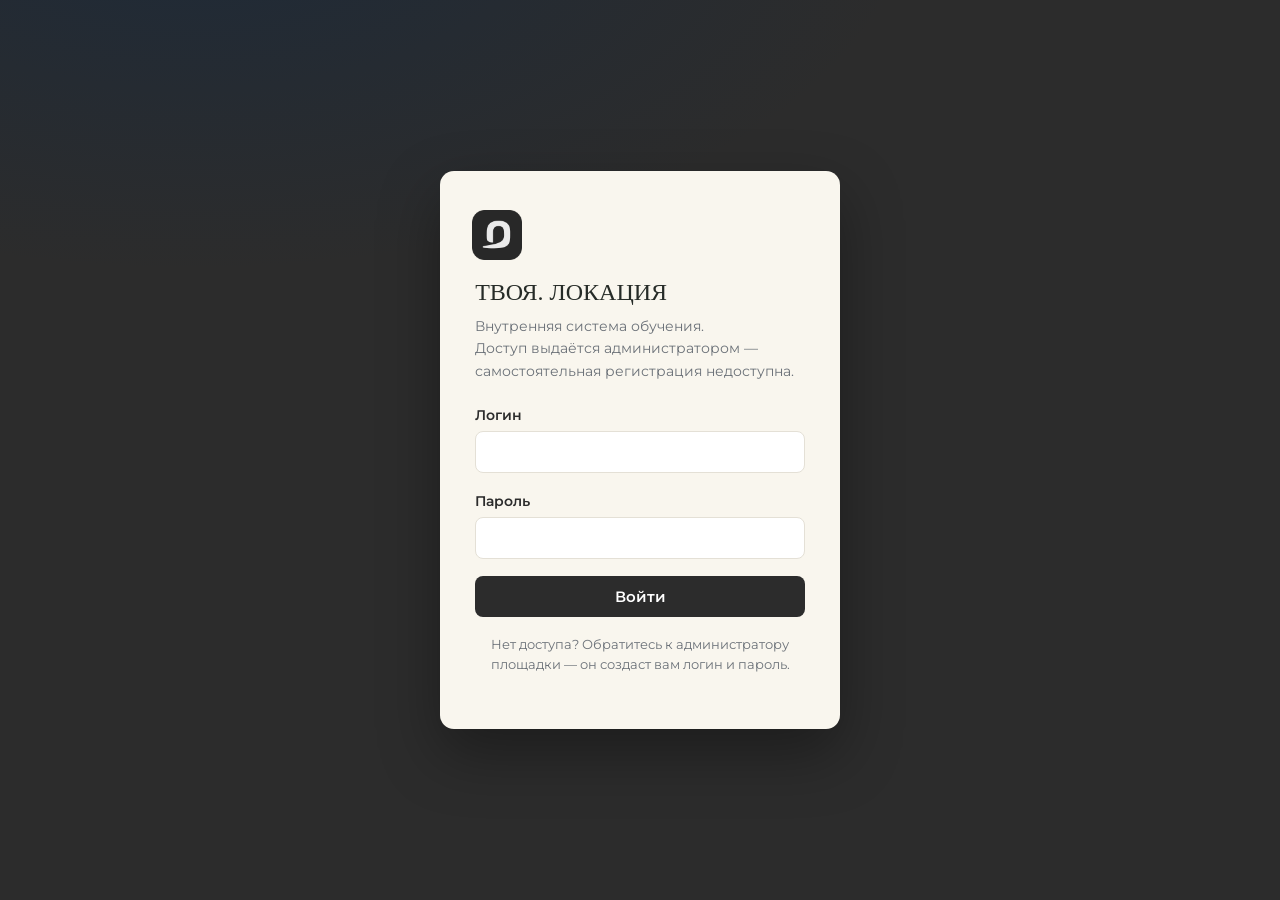
<file: index.html>
<!DOCTYPE html>
<html lang="ru">
<head>
<meta charset="UTF-8">
<meta name="viewport" content="width=device-width, initial-scale=1.0">
<title>Вход — ТВОЯ.ЛОКАЦИЯ</title>
<link rel="stylesheet" href="css/style.css">
</head>
<body>

<div class="login-wrap">
  <div class="login-card">
  <div class="login-mark">
    <img src="pics/logo.png" alt="Логотип">
</div>

<h1>ТВОЯ.
  ЛОКАЦИЯ</h1>

<p class="login-sub">
    Внутренняя система обучения.<br>
    Доступ выдаётся администратором — самостоятельная регистрация недоступна.
</p>

    <div class="error-msg" id="errorMsg"></div>

    <form id="loginForm">
      <div class="field">
        <label for="email">Логин</label>
        <input type="text" id="email" required autocomplete="username">
      </div>
      <div class="field">
        <label for="password">Пароль</label>
        <input type="password" id="password" required autocomplete="current-password">
      </div>
      <button class="btn btn-primary" type="submit" id="submitBtn" style="width:100%">Войти</button>
    </form>

    <p class="hint-msg">Нет доступа? 
      Обратитесь к администратору площадки — он создаст вам логин и пароль.</p>
  </div>
</div>

<script type="module">
  import { supabase, toLoginEmail } from "./js/auth.js";

  const form = document.getElementById("loginForm");
  const errorMsg = document.getElementById("errorMsg");
  const submitBtn = document.getElementById("submitBtn");

  // Если уже вошли — сразу перекидываем в кабинет
  supabase.auth.getSession().then(({ data: { session } }) => {
    if (session) window.location.href = "dashboard.html";
  });

  form.addEventListener("submit", async (e) => {
    e.preventDefault();
    errorMsg.classList.remove("show");
    submitBtn.disabled = true;
    submitBtn.textContent = "Входим…";

    const email = toLoginEmail(document.getElementById("email").value);
    const password = document.getElementById("password").value;

    const { data, error } = await supabase.auth.signInWithPassword({ email, password });

    if (error) {
      errorMsg.textContent = "Неверный email или пароль.";
      errorMsg.classList.add("show");
      submitBtn.disabled = false;
      submitBtn.textContent = "Войти";
      return;
    }

    const { data: profile } = await supabase
      .from("profiles")
      .select("role")
      .eq("id", data.user.id)
      .single();

    window.location.href = profile?.role === "admin" ? "admin.html" : "dashboard.html";
  });
</script>
</body>
</html>
</file>
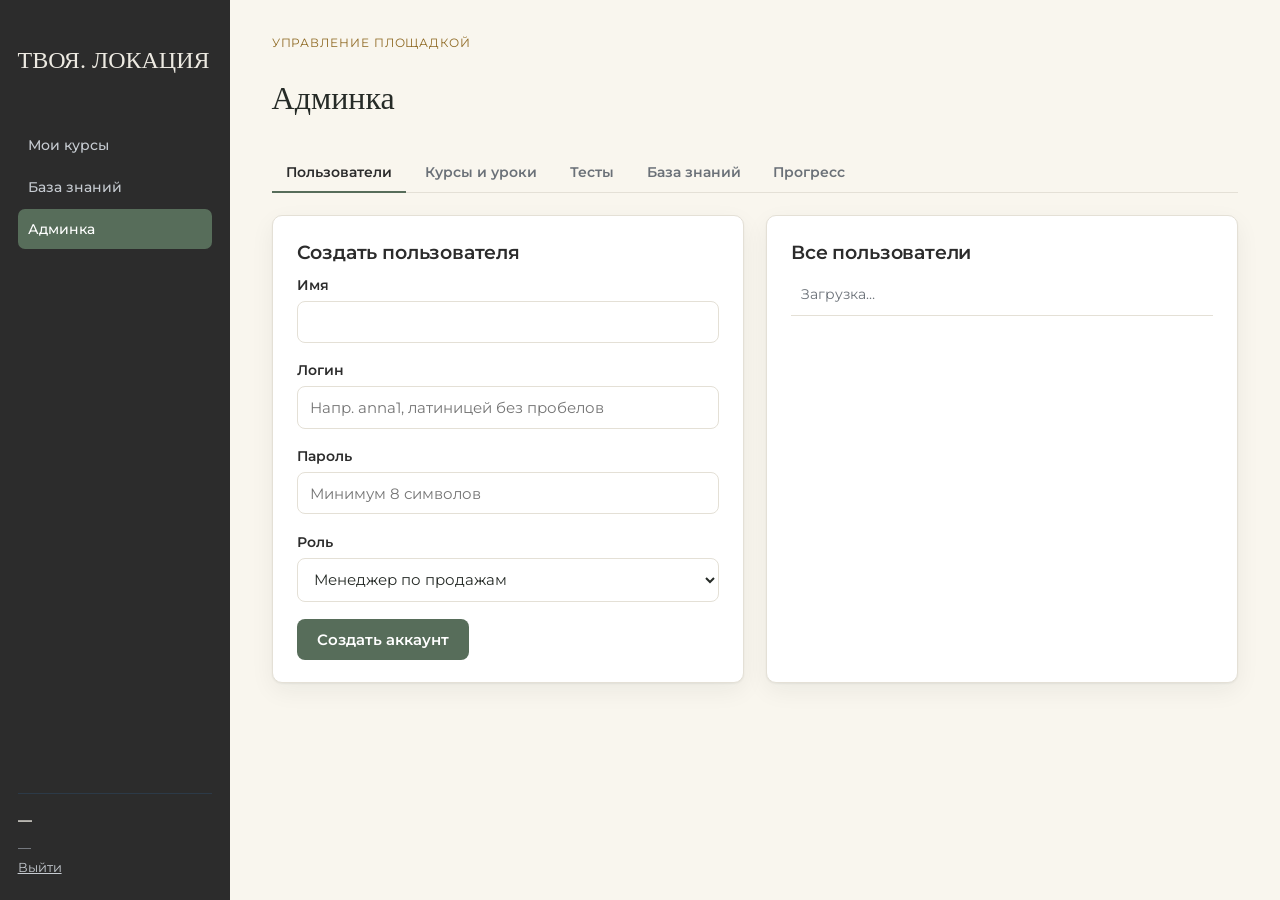
<file: admin.html>
<!DOCTYPE html>
<html lang="ru">
<head>
<meta charset="UTF-8">
<meta name="viewport" content="width=device-width, initial-scale=1.0">
<title>Админка — ТВОЯ.ЛОКАЦИЯ</title>
<link rel="stylesheet" href="css/style.css">
</head>
<body>

<div class="app">
  <aside class="sidebar">
    <h1>ТВОЯ.
      ЛОКАЦИЯ</h1>
    <nav>
      <a href="dashboard.html">Мои курсы</a>
      <a href="knowledge-base.html">База знаний</a>
      <a href="admin.html" class="active" data-admin-link>Админка</a>
    </nav>
    <div class="sidebar-user">
      <b data-user-name>—</b>
      <span data-user-role>—</span><br>
      <a href="#" data-logout style="color:#C6CBD1">Выйти</a>
    </div>
  </aside>

  <main class="main" style="max-width:1100px">
    <div class="page-head">
      <div class="eyebrow">Управление площадкой</div>
      <h1>Админка</h1>
    </div>

    <div class="tabs">
      <button class="tab-btn active" data-tab="users">Пользователи</button>
      <button class="tab-btn" data-tab="courses">Курсы и уроки</button>
      <button class="tab-btn" data-tab="tests">Тесты</button>
      <button class="tab-btn" data-tab="kb">База знаний</button>
      <button class="tab-btn" data-tab="progress">Прогресс</button>
    </div>

    <!-- ПОЛЬЗОВАТЕЛИ -->
    <section class="tab-panel active" id="tab-users">
      <div class="two-col">
        <div class="card">
          <h3>Создать пользователя</h3>
          <form id="createUserForm">
            <div class="field"><label>Имя</label><input type="text" id="nu_name" required></div>
            <div class="field"><label>Логин</label><input type="text" id="nu_email" required placeholder="Напр. anna1, латиницей без пробелов"></div>
            <div class="field"><label>Пароль</label><input type="text" id="nu_password" required minlength="8" placeholder="Минимум 8 символов"></div>
            <div class="field">
              <label>Роль</label>
              <select id="nu_role">
                <option value="manager">Менеджер по продажам</option>
                <option value="admin">Администратор</option>
              </select>
            </div>
            <button class="btn btn-brass" type="submit" id="createUserBtn">Создать аккаунт</button>
          </form>
        </div>
        <div class="card">
          <h3>Все пользователи</h3>
          <table class="table" id="usersTable"><tbody><tr><td class="muted">Загрузка…</td></tr></tbody></table>
        </div>
      </div>
    </section>

    <!-- КУРСЫ И УРОКИ -->
    <section class="tab-panel" id="tab-courses">
      <div class="card" style="margin-bottom:1.4rem">
        <h3>Новый курс</h3>
        <form id="createCourseForm" class="two-col" style="align-items:end">
          <div class="field"><label>Название курса</label><input type="text" id="c_title" required></div>
          <div class="field"><label>Описание</label><input type="text" id="c_desc"></div>
          <button class="btn btn-brass" type="submit" style="grid-column:1/-1;justify-self:start">Добавить курс</button>
        </form>
      </div>
      <div id="coursesAdminList"></div>
    </section>

    <!-- ТЕСТЫ -->
    <section class="tab-panel" id="tab-tests">
      <div class="card" style="margin-bottom:1.4rem">
        <h3>Новый тест</h3>
        <form id="createTestForm" class="two-col" style="align-items:end">
          <div class="field">
            <label>Курс</label>
            <select id="t_course" required></select>
          </div>
          <div class="field"><label>Название теста</label><input type="text" id="t_title" required></div>
          <div class="field"><label>Проходной балл, %</label><input type="number" id="t_pass" value="70" min="1" max="100"></div>
          <button class="btn btn-brass" type="submit" style="grid-column:1/-1;justify-self:start">Создать тест</button>
        </form>
      </div>
      <div id="testsAdminList"></div>
    </section>

    <!-- БАЗА ЗНАНИЙ -->
    <section class="tab-panel" id="tab-kb">
      <div class="card" style="margin-bottom:1.4rem">
        <h3>Новая статья</h3>
        <form id="createKbForm">
          <div class="two-col">
            <div class="field"><label>Категория</label><input type="text" id="kb_category" placeholder="Напр. Холодные звонки" required></div>
            <div class="field"><label>Заголовок</label><input type="text" id="kb_title" required></div>
          </div>
          <div class="field"><label>Текст</label><textarea id="kb_content" rows="5" required></textarea></div>
          <button class="btn btn-brass" type="submit">Опубликовать</button>
        </form>
      </div>
      <div id="kbAdminList"></div>
    </section>

    <!-- ПРОГРЕСС -->
    <section class="tab-panel" id="tab-progress">
      <div class="card">
        <h3>Результаты тестов по менеджерам</h3>
        <table class="table" id="progressTable"><tbody><tr><td class="muted">Загрузка…</td></tr></tbody></table>
      </div>
    </section>

  </main>
</div>

<script type="module" src="js/admin.js"></script>
</body>
</html>
</file>
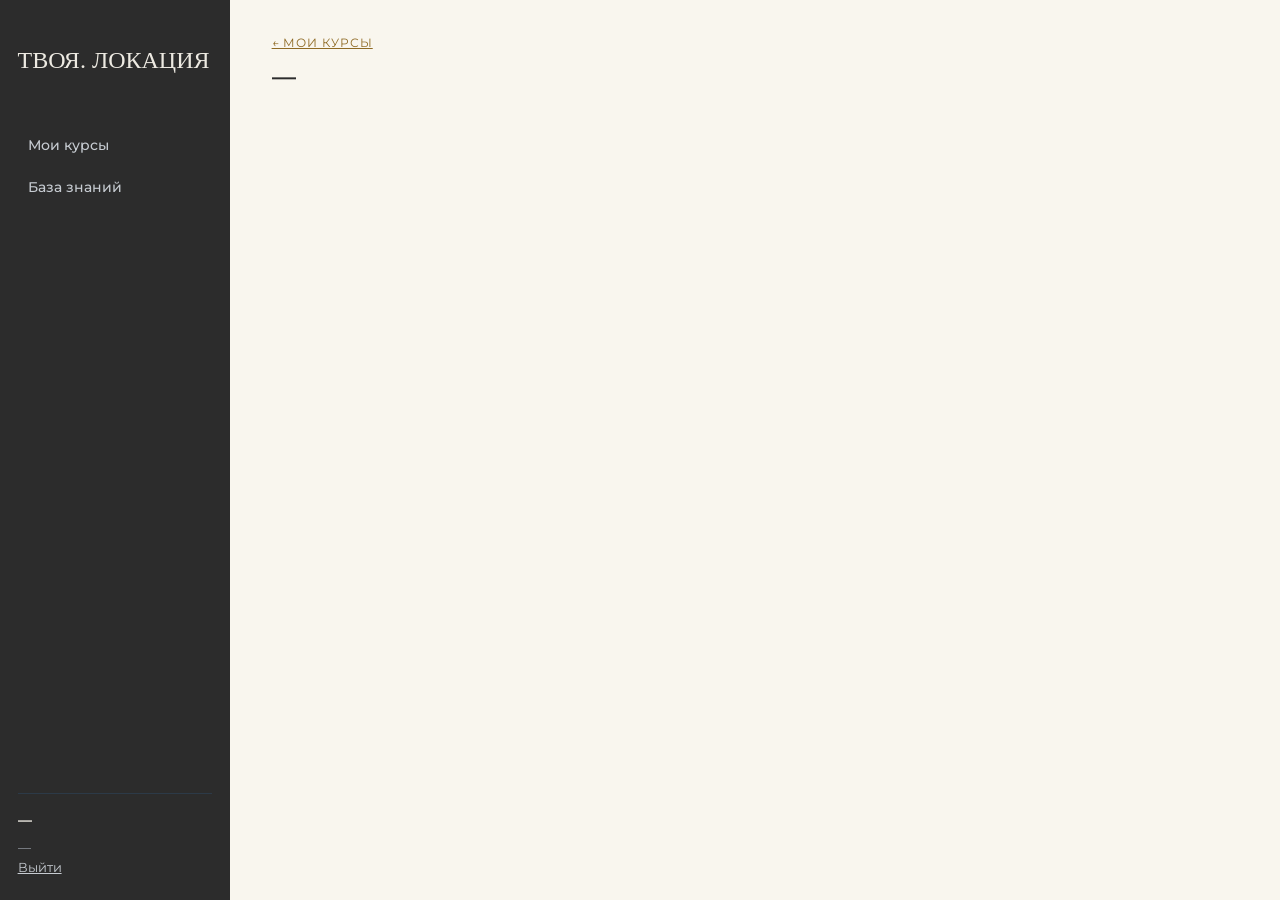
<file: course.html>
<!DOCTYPE html>
<html lang="ru">
<head>
<meta charset="UTF-8">
<meta name="viewport" content="width=device-width, initial-scale=1.0">
<title>Курс — ТВОЯ.ЛОКАЦИЯ</title>
<link rel="stylesheet" href="css/style.css">
</head>
<body>

<div class="app">
  <aside class="sidebar">
    <h1>ТВОЯ.
      ЛОКАЦИЯ</h1>
    <nav>
      <a href="dashboard.html">Мои курсы</a>
      <a href="knowledge-base.html">База знаний</a>
      <a href="admin.html" data-admin-link style="display:none">Админка</a>
    </nav>
    <div class="sidebar-user">
      <b data-user-name>—</b>
      <span data-user-role>—</span><br>
      <a href="#" data-logout style="color:#C6CBD1">Выйти</a>
    </div>
  </aside>

  <main class="main">
    <div class="page-head">
      <div class="eyebrow"><a href="dashboard.html" style="color:inherit">← Мои курсы</a></div>
      <h2 id="courseTitle">—</h2>
      <p class="muted" id="courseDesc"></p>
    </div>

    <div class="listing-grid" id="lessonList"></div>

    <div id="testBlock" style="margin-top:1.6rem"></div>
  </main>
</div>

<script type="module" src="js/course.js"></script>
</body>
</html>
</file>
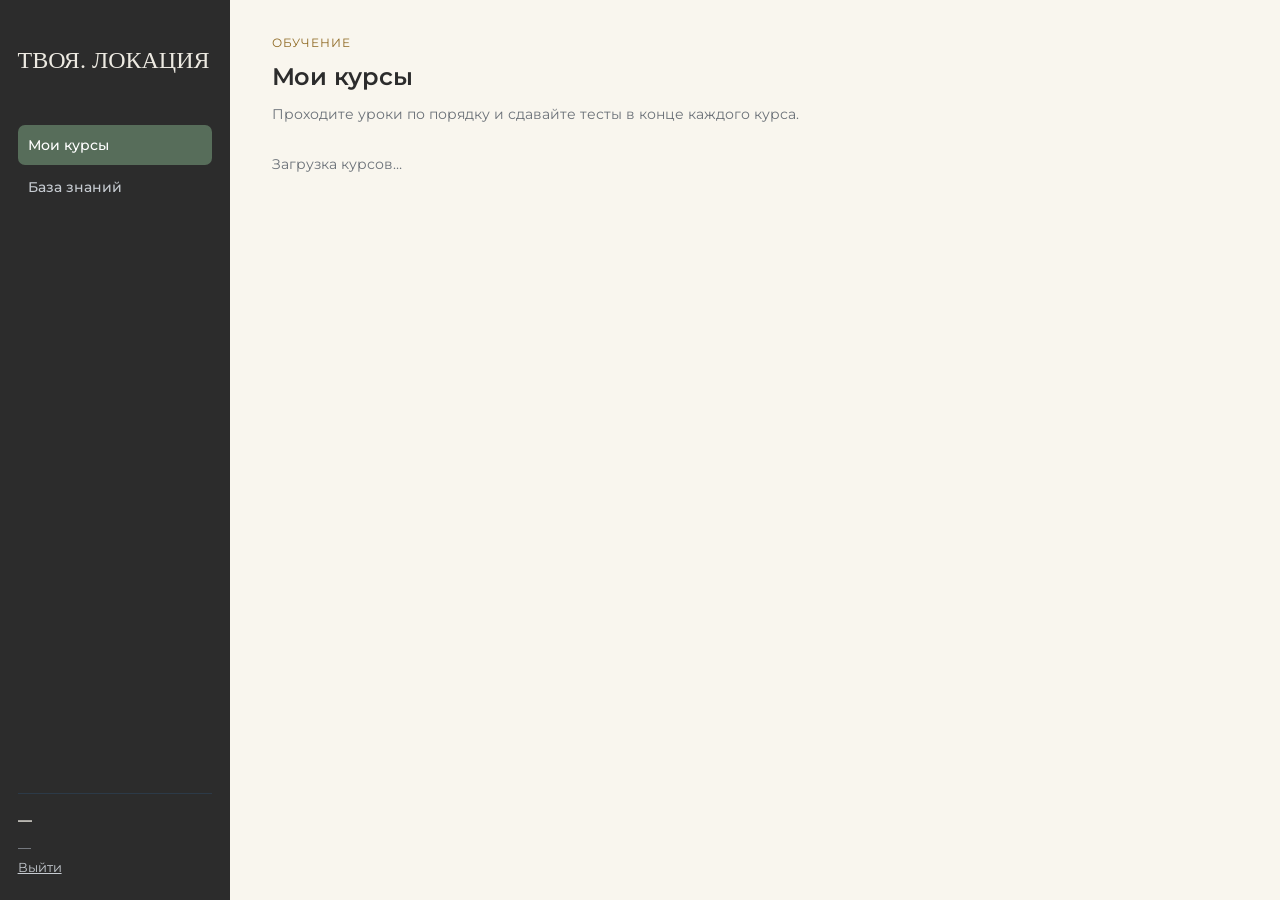
<file: dashboard.html>
<!DOCTYPE html>
<html lang="ru">
<head>
<meta charset="UTF-8">
<meta name="viewport" content="width=device-width, initial-scale=1.0">
<title>Мои курсы — ТВОЯ.ЛОКАЦИЯ</title>
<link rel="stylesheet" href="css/style.css">
</head>
<body>

<div class="app">
  <aside class="sidebar">
    <h1>ТВОЯ.
      ЛОКАЦИЯ</h1>
    <nav>
      <a href="dashboard.html" class="active">Мои курсы</a>
      <a href="knowledge-base.html">База знаний</a>
      <a href="admin.html" data-admin-link style="display:none">Админка</a>
    </nav>
    <div class="sidebar-user">
      <b data-user-name>—</b>
      <span data-user-role>—</span><br>
      <a href="#" data-logout style="color:#C6CBD1">Выйти</a>
    </div>
  </aside>

  <main class="main">
    <div class="page-head">
      <div class="eyebrow">Обучение</div>
      <h2>Мои курсы</h2>
      <p class="muted">Проходите уроки по порядку и сдавайте тесты в конце каждого курса.</p>
    </div>

    <div class="listing-grid" id="courseList">
      <p class="muted">Загрузка курсов…</p>
    </div>
  </main>
</div>

<script type="module" src="js/dashboard.js"></script>
</body>
</html>
</file>
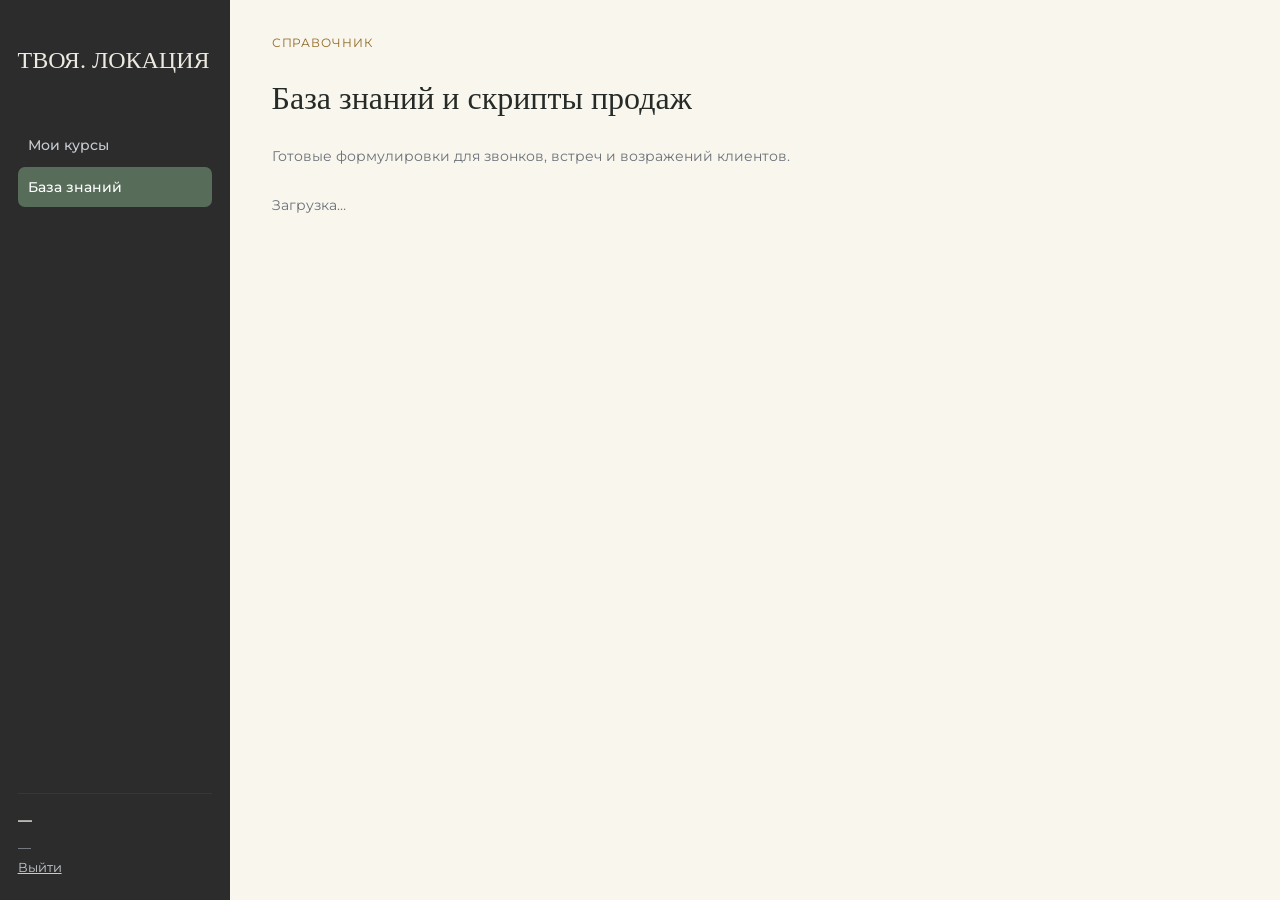
<file: knowledge-base.html>
<!DOCTYPE html>
<html lang="ru">
<head>
<meta charset="UTF-8">
<meta name="viewport" content="width=device-width, initial-scale=1.0">
<title>База знаний — ТВОЯ.ЛОКАЦИЯ</title>
<link rel="stylesheet" href="css/style.css">
</head>
<body>

<div class="app">
  <aside class="sidebar">
    <h1>ТВОЯ.
      ЛОКАЦИЯ</h1>
    <nav>
      <a href="dashboard.html">Мои курсы</a>
      <a href="knowledge-base.html" class="active">База знаний</a>
      <a href="admin.html" data-admin-link style="display:none">Админка</a>
    </nav>
    <div class="sidebar-user">
      <b data-user-name>—</b>
      <span data-user-role>—</span><br>
      <a href="#" data-logout style="color:#C6CBD1">Выйти</a>
    </div>
  </aside>

  <main class="main">
    <div class="page-head">
      <div class="eyebrow">Справочник</div>
      <h1>База знаний и скрипты продаж</h1>
      <p class="muted">Готовые формулировки для звонков, встреч и возражений клиентов.</p>
    </div>

    <div id="kbList"><p class="muted">Загрузка…</p></div>
  </main>
</div>

<script type="module" src="js/knowledge-base.js"></script>
</body>
</html>
</file>
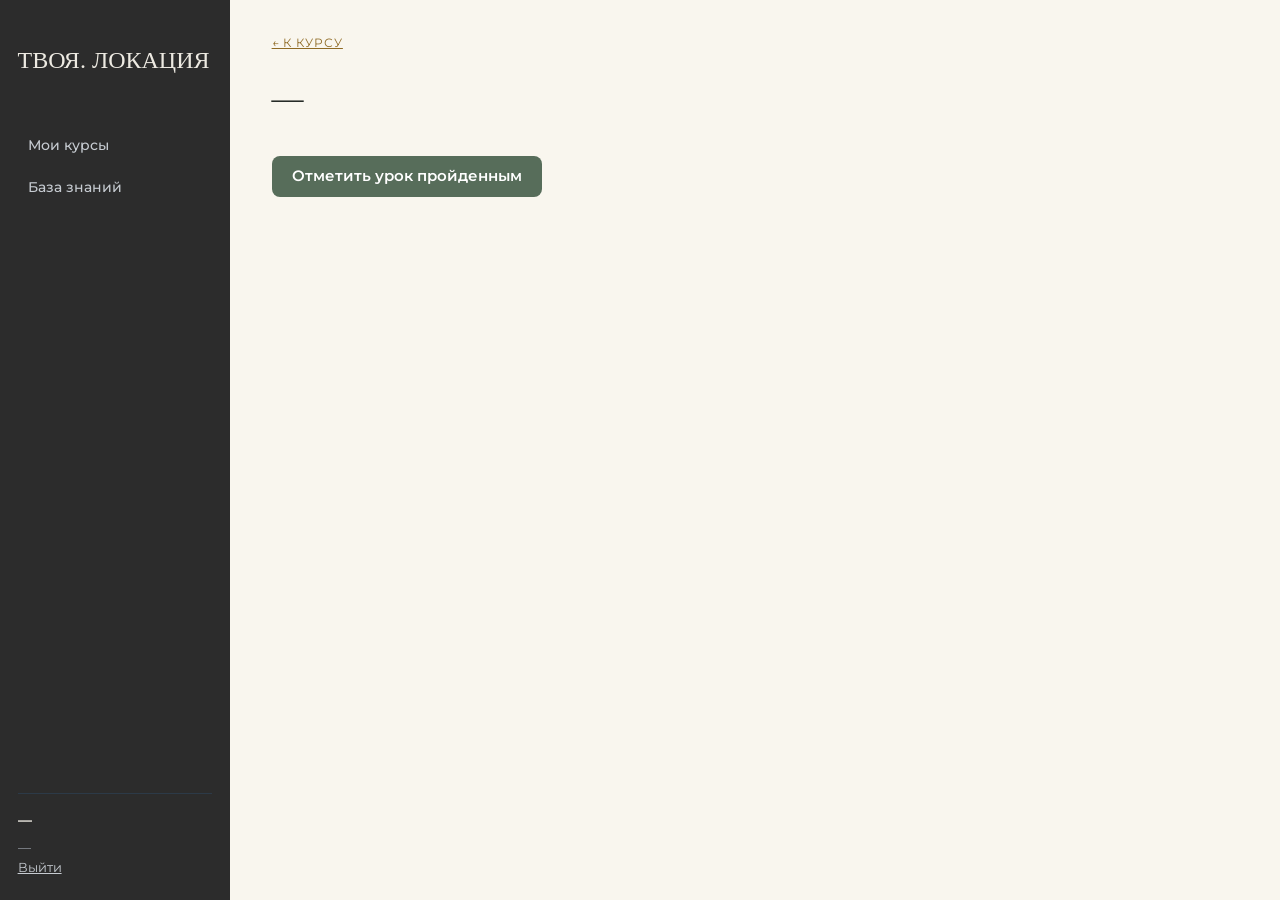
<file: lesson.html>
<!DOCTYPE html>
<html lang="ru">
<head>
<meta charset="UTF-8">
<meta name="viewport" content="width=device-width, initial-scale=1.0">
<title>Урок — ТВОЯ.ЛОКАЦИЯ</title>
<link rel="stylesheet" href="css/style.css">
</head>
<body>

<div class="app">
  <aside class="sidebar">
    <h1>ТВОЯ.
      ЛОКАЦИЯ</h1>
    <nav>
      <a href="dashboard.html">Мои курсы</a>
      <a href="knowledge-base.html">База знаний</a>
      <a href="admin.html" data-admin-link style="display:none">Админка</a>
    </nav>
    <div class="sidebar-user">
      <b data-user-name>—</b>
      <span data-user-role>—</span><br>
      <a href="#" data-logout style="color:#C6CBD1">Выйти</a>
    </div>
  </aside>

  <main class="main">
    <div class="page-head">
      <div class="eyebrow" id="backLink"><a href="dashboard.html" style="color:inherit">← К курсу</a></div>
      <h1 id="lessonTitle">—</h1>
    </div>

    <div id="videoWrap"></div>
    <div class="lesson-content" id="lessonContent"></div>

    <div style="margin-top:2rem">
      <button class="btn btn-brass" id="completeBtn">Отметить урок пройденным</button>
    </div>
  </main>
</div>

<script type="module" src="js/lesson.js"></script>
</body>
</html>
</file>
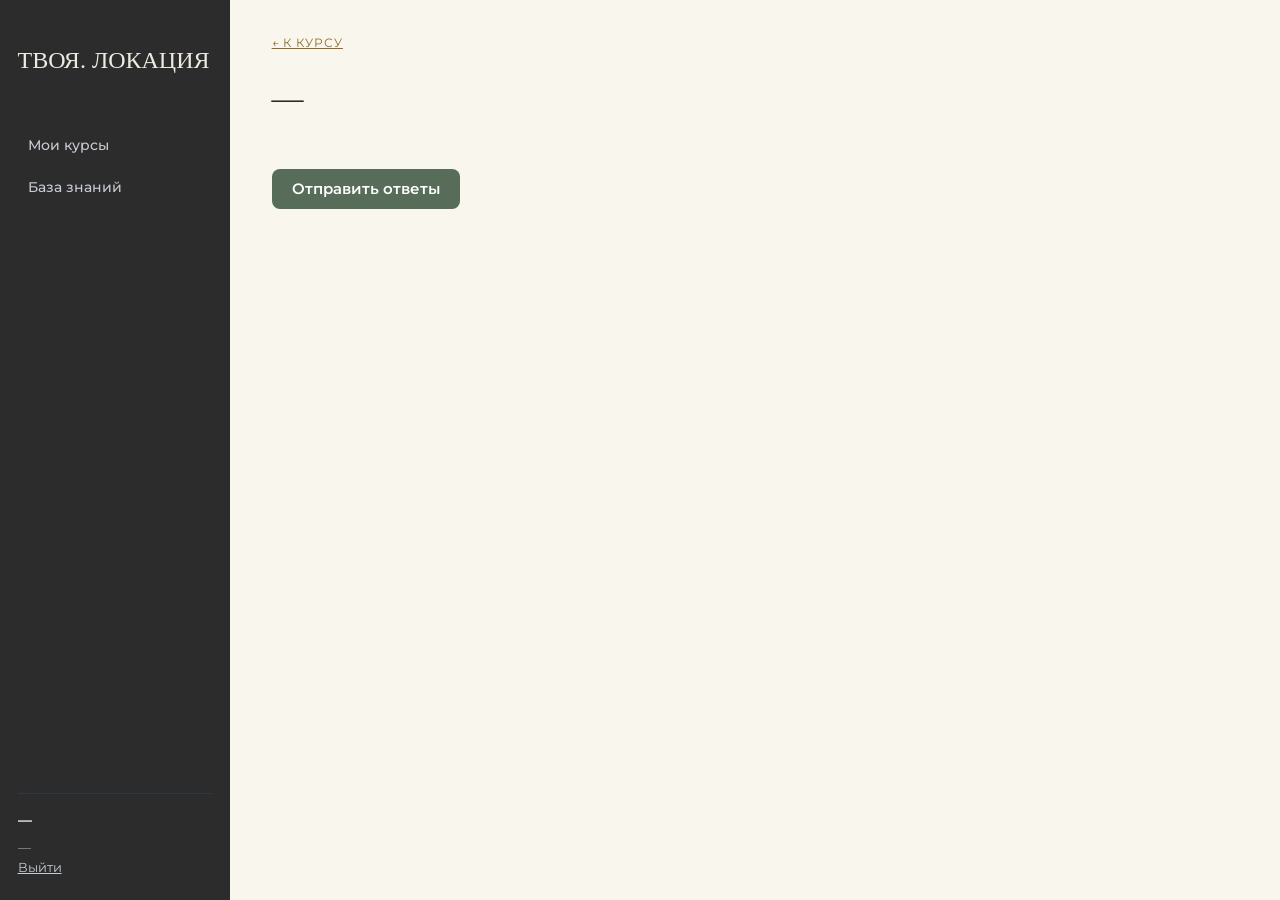
<file: test.html>
<!DOCTYPE html>
<html lang="ru">
<head>
<meta charset="UTF-8">
<meta name="viewport" content="width=device-width, initial-scale=1.0">
<title>Тест — ТВОЯ.ЛОКАЦИЯ</title>
<link rel="stylesheet" href="css/style.css">
</head>
<body>

<div class="app">
  <aside class="sidebar">
   <h1>ТВОЯ.
     ЛОКАЦИЯ</h1>
    <nav>
      <a href="dashboard.html">Мои курсы</a>
      <a href="knowledge-base.html">База знаний</a>
      <a href="admin.html" data-admin-link style="display:none">Админка</a>
    </nav>
    <div class="sidebar-user">
      <b data-user-name>—</b>
      <span data-user-role>—</span><br>
      <a href="#" data-logout style="color:#C6CBD1">Выйти</a>
    </div>
  </aside>

  <main class="main">
    <div class="page-head">
      <div class="eyebrow" id="backLink"><a href="dashboard.html" style="color:inherit">← К курсу</a></div>
      <h1 id="testTitle">—</h1>
    </div>

    <div id="resultBanner"></div>
    <form id="testForm"></form>
    <button class="btn btn-brass" id="submitBtn" style="margin-top:1rem">Отправить ответы</button>
  </main>
</div>

<script type="module" src="js/test.js"></script>
</body>
</html>
</file>
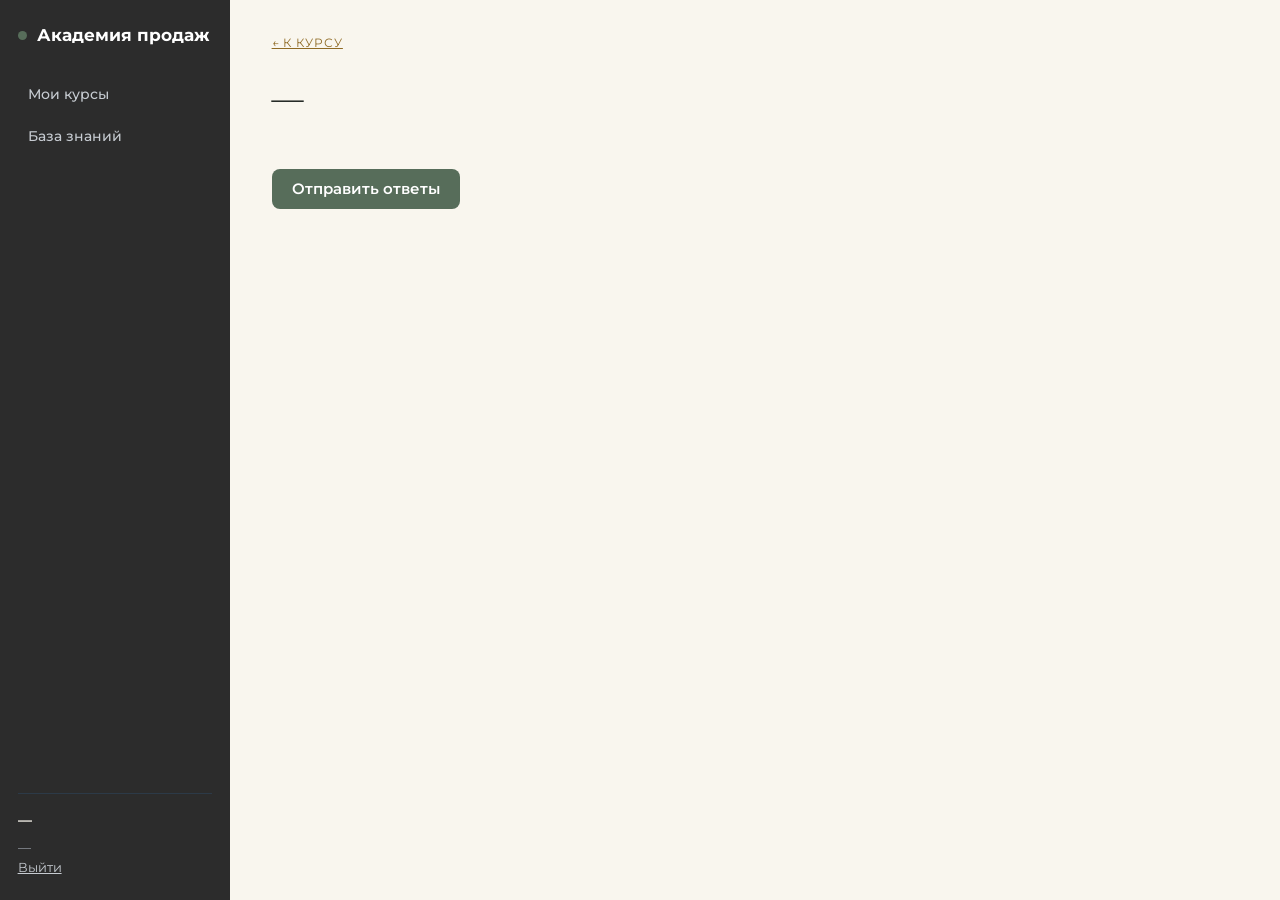
<file: text.html>
<!DOCTYPE html>
<html lang="ru">
<head>
<meta charset="UTF-8">
<meta name="viewport" content="width=device-width, initial-scale=1.0">
<title>Тест — Академия продаж</title>
<link rel="stylesheet" href="css/style.css">
</head>
<body>

<div class="app">
  <aside class="sidebar">
    <div class="sidebar-brand"><span class="dot"></span> Академия продаж</div>
    <nav>
      <a href="dashboard.html">Мои курсы</a>
      <a href="knowledge-base.html">База знаний</a>
      <a href="admin.html" data-admin-link style="display:none">Админка</a>
    </nav>
    <div class="sidebar-user">
      <b data-user-name>—</b>
      <span data-user-role>—</span><br>
      <a href="#" data-logout style="color:#C6CBD1">Выйти</a>
    </div>
  </aside>

  <main class="main">
    <div class="page-head">
      <div class="eyebrow" id="backLink"><a href="dashboard.html" style="color:inherit">← К курсу</a></div>
      <h1 id="testTitle">—</h1>
    </div>

    <div id="resultBanner"></div>
    <form id="testForm"></form>
    <button class="btn btn-brass" id="submitBtn" style="margin-top:1rem">Отправить ответы</button>
  </main>
</div>

<script type="module" src="js/test.js"></script>
</body>
</html>
</file>
<file: css/style.css>
/* =========================================================
   LMS для менеджеров по продажам недвижимости — дизайн-система
   ========================================================= */

@import url('https://fonts.googleapis.com/css2?family=Montserrat:wght@400;500;600;700&display=swap');

:root{
  /* --- палитра --- */
  --ink:        #2c2c2c;   /* основной тёмный (шапка, сайдбар) */
  --ink-soft:   #263544;
  --paper:      #F9F6EE;   /* фон страницы */
  --card:       #FFFFFF;
  --line:       #E4E0D6;
  --text:       #262B27;
  --text-muted: #6B7178;
  --brass:      #576d5a;   /* акцент — латунь/дверная ручка */
  --brass-dark: #8F6A24;
  --brass-tint: #F1E6D0;
  --good:       #4C7A5E;
  --good-tint:  #E4EFE8;
  --bad:        #B5533C;
  --bad-tint:   #F6E5E0;

  /* --- типографика --- */
  --font-display: 'Montserrat', serif;
  --font-body: 'Montserrat', sans-serif;
  --font-mono: 'Montserrat', sans-serif;
   
@font-face {
  font-family: 'Druzhok';
  src: url('/fonts/Druzhok.otf') format('otf');
  font-weight: 400;
  font-style: normal;
  font-display: swap;
}
   
  --radius: 10px;
  --shadow: 0 1px 2px rgba(22,32,42,.06), 0 8px 24px rgba(22,32,42,.06);
}

*{box-sizing:border-box}
html,body{margin:0;padding:0}
body{
  background:var(--paper);
  color:var(--text);
  font-family:var(--font-body);
  line-height:1.55;
  -webkit-font-smoothing:antialiased;
}
h1,druzhok-title {
  font-family: 'Druzhok', serif;
  font-weight: 300;
}
h2,h3,h4{
  font-family:var(--font-display);
  color:var(--ink);
  margin:0 0 .4em;
  font-weight:600;
  letter-spacing:-.01em;
}
p{margin:0 0 1em}
a{color:var(--brass-dark)}
:focus-visible{outline:2px solid var(--brass);outline-offset:2px}

.eyebrow{
  font-family:var(--font-mono);
  font-size:.72rem;
  letter-spacing:.08em;
  text-transform:uppercase;
  color:var(--brass-dark);
}
.login-mark {
    display: flex;
    justify-content: center;
    align-items: center;
    margin-bottom: 20px;
}

.login-mark img {
    max-width: 150px;
    max-height: 50px;
    width: auto;
    height: auto;
    object-fit: contain;
}

/* --- кнопки --- */
.btn{
  display:inline-flex;align-items:center;justify-content:center;gap:.5em;
  font-family:var(--font-body);font-weight:600;font-size:.92rem;
  padding:.7em 1.3em;border-radius:8px;border:1px solid transparent;
  cursor:pointer;text-decoration:none;transition:transform .06s ease, background .15s ease;
}
.btn:active{transform:translateY(1px)}
.btn-primary{background:var(--ink);color:#fff}
.btn-primary:hover{background:var(--ink-soft)}
.btn-brass{background:var(--brass);color:#fff}
.btn-brass:hover{background:var(--brass-dark)}
.btn-ghost{background:transparent;border-color:var(--line);color:var(--text)}
.btn-ghost:hover{border-color:var(--ink)}
.btn-danger{background:var(--bad);color:#fff}
.btn:disabled{opacity:.5;cursor:not-allowed}

/* --- поля форм --- */
label{display:block;font-size:.85rem;font-weight:600;margin-bottom:.35em;color:var(--ink)}
input,textarea,select{
  width:100%;font-family:var(--font-body);font-size:.95rem;
  padding:.7em .8em;border:1px solid var(--line);border-radius:8px;
  background:#fff;color:var(--text);
}
input:focus,textarea:focus,select:focus{border-color:var(--brass);outline:none}
.field{margin-bottom:1.1em}
textarea{resize:vertical;min-height:6em}

/* --- карточки --- */
.card{
  background:var(--card);border:1px solid var(--line);border-radius:var(--radius);
  padding:1.4em 1.5em;box-shadow:var(--shadow);
}

/* --- страница логина --- */
.login-wrap{
  min-height:100vh;display:flex;align-items:center;justify-content:center;
  padding:2rem;background:
    radial-gradient(1200px 600px at 15% -10%, #1E2A38 0%, transparent 60%), var(--ink);
}
.login-card{
  width:100%;max-width:400px;background:var(--paper);border-radius:14px;
  padding:2.6rem 2.2rem;box-shadow:0 24px 60px rgba(0,0,0,.35);
}
.login-mark{
  width:44px;height:44px;border-radius:9px;background:var(--brass);
  display:flex;align-items:center;justify-content:center;color:#fff;
  font-family:var(--font-display);font-weight:700;font-size:1.2rem;margin-bottom:1.1rem;
}
.login-card h1{font-size:1.5rem;margin-bottom:.15em}
.login-sub{color:var(--text-muted);font-size:.9rem;margin-bottom:1.6em}
.error-msg{
  background:var(--bad-tint);color:var(--bad);border-radius:8px;
  padding:.7em .9em;font-size:.87rem;margin-bottom:1em;display:none;
}
.error-msg.show{display:block}
.hint-msg{color:var(--text-muted);font-size:.8rem;margin-top:1.4em;text-align:center}

/* --- каркас приложения (сайдбар + контент) --- */
.app{display:flex;min-height:100vh}
.sidebar{
  width:230px;flex:0 0 230px;background:var(--ink);color:#EDEAE2;
  padding:1.4rem 1.1rem;display:flex;flex-direction:column;gap:1.6rem;
}
.sidebar-brand{display:flex;align-items:center;gap:.6em;font-family:var(--font-display);font-weight:700;font-size:1.05rem;color:#fff}
.sidebar-brand .dot{width:9px;height:9px;border-radius:50%;background:var(--brass)}
.sidebar nav{display:flex;flex-direction:column;gap:.15rem;flex:1}
.sidebar nav a{
  color:#C6CBD1;text-decoration:none;font-size:.9rem;font-weight:500;
  padding:.6em .7em;border-radius:7px;
}
.sidebar nav a:hover{background:var(--ink-soft);color:#fff}
.sidebar nav a.active{background:var(--brass);color:#fff}
.sidebar-user{font-size:.8rem;color:#9BA2AA;border-top:1px solid #2C3A48;padding-top:1rem}
.sidebar-user b{color:#EDEAE2;display:block;font-size:.85rem;margin-bottom:.5em}

.main{flex:1;padding:2.2rem 2.6rem;max-width:980px}
.page-head{margin-bottom:1.8rem}
.page-head .eyebrow{margin-bottom:.4em}

/* --- список курсов / уроков --- */
.listing-grid{display:grid;gap:1rem}
.listing-card{
  display:flex;gap:1.1rem;align-items:flex-start;
  background:var(--card);border:1px solid var(--line);border-radius:var(--radius);
  padding:1.2rem 1.3rem;text-decoration:none;color:inherit;transition:border-color .15s;
}
.listing-card:hover{border-color:var(--brass)}
.listing-tag{
  font-family:var(--font-mono);font-size:.72rem;color:var(--brass-dark);
  background:var(--brass-tint);border-radius:6px;padding:.3em .55em;white-space:nowrap;
}
.listing-body h3{font-size:1.05rem;margin-bottom:.25em}
.listing-body p{color:var(--text-muted);font-size:.88rem;margin-bottom:.5em}
.progress-bar{height:6px;border-radius:4px;background:var(--line);overflow:hidden;width:100%}
.progress-bar > span{display:block;height:100%;background:var(--good)}
.progress-label{font-size:.78rem;color:var(--text-muted);margin-top:.4em;font-family:var(--font-mono)}

/* --- урок --- */
.lesson-video{width:100%;border-radius:var(--radius);border:1px solid var(--line);margin-bottom:1.4rem;aspect-ratio:16/9}
.lesson-content{font-size:1rem;color:var(--text)}
.lesson-content h2,.lesson-content h3{margin-top:1.2em}

/* --- тест --- */
.question-block{margin-bottom:1.6rem;padding-bottom:1.6rem;border-bottom:1px solid var(--line)}
.question-block:last-of-type{border-bottom:none}
.question-title{font-weight:600;margin-bottom:.7em}
.option-row{
  display:flex;align-items:center;gap:.6em;padding:.55em .7em;border-radius:7px;
  border:1px solid var(--line);margin-bottom:.5em;cursor:pointer;
}
.option-row:hover{border-color:var(--brass)}
.option-row input{width:auto}
.result-banner{border-radius:var(--radius);padding:1.1em 1.3em;margin-bottom:1.4rem;font-weight:600}
.result-banner.pass{background:var(--good-tint);color:var(--good)}
.result-banner.fail{background:var(--bad-tint);color:var(--bad)}

/* --- база знаний --- */
.kb-category{font-family:var(--font-mono);font-size:.72rem;text-transform:uppercase;letter-spacing:.06em;color:var(--text-muted);margin:1.6rem 0 .6rem}
.kb-category:first-child{margin-top:0}

/* --- админка --- */
.table{width:100%;border-collapse:collapse;font-size:.9rem}
.table th{text-align:left;font-family:var(--font-mono);font-size:.72rem;text-transform:uppercase;color:var(--text-muted);padding:.6em .7em;border-bottom:1px solid var(--line)}
.table td{padding:.7em .7em;border-bottom:1px solid var(--line);vertical-align:top}
.badge{font-family:var(--font-mono);font-size:.72rem;padding:.25em .55em;border-radius:5px}
.badge.admin{background:var(--brass-tint);color:var(--brass-dark)}
.badge.manager{background:var(--good-tint);color:var(--good)}
.tabs{display:flex;gap:.3rem;border-bottom:1px solid var(--line);margin-bottom:1.4rem}
.tab-btn{
  background:none;border:none;padding:.7em 1em;font-family:var(--font-body);
  font-weight:600;font-size:.88rem;color:var(--text-muted);cursor:pointer;
  border-bottom:2px solid transparent;margin-bottom:-1px;
}
.tab-btn.active{color:var(--ink);border-color:var(--brass)}
.tab-panel{display:none}
.tab-panel.active{display:block}
.two-col{display:grid;grid-template-columns:1fr 1fr;gap:1.4rem}
.repeater-item{border:1px solid var(--line);border-radius:8px;padding:.9em 1em;margin-bottom:.7em;background:#FCFBF9}
.repeater-item .row{display:flex;gap:.6em;align-items:center}
.small-x{background:none;border:none;color:var(--bad);cursor:pointer;font-size:1.1rem;line-height:1;padding:.2em .4em}
.muted{color:var(--text-muted);font-size:.85rem}
.toast{
  position:fixed;bottom:1.5rem;right:1.5rem;background:var(--ink);color:#fff;
  padding:.8em 1.2em;border-radius:8px;font-size:.88rem;box-shadow:var(--shadow);
  opacity:0;transform:translateY(8px);transition:.2s;pointer-events:none;z-index:50;
}
.toast.show{opacity:1;transform:translateY(0)}

@media (max-width:820px){
  .app{flex-direction:column}
  .sidebar{width:100%;flex:none;flex-direction:row;align-items:center;padding:.9rem 1rem}
  .sidebar nav{flex-direction:row;flex-wrap:wrap}
  .sidebar-user{display:none}
  .main{padding:1.4rem}
  .two-col{grid-template-columns:1fr}
}

@media (prefers-reduced-motion: reduce){
  *{transition:none !important}
}


/* --- rich text editor --- */
.rte-wrap{border:1px solid var(--line);border-radius:8px;background:#fff;overflow:hidden}
.rte-toolbar{
  display:flex;flex-wrap:wrap;gap:.3rem;padding:.45rem .55rem;
  border-bottom:1px solid var(--line);background:#F7F5F0;
  align-items:center;
}
.rte-toolbar button,.rte-toolbar label.rte-btn{
  background:#fff;border:1px solid #ddd8ce;border-radius:6px;
  width:32px;height:32px;padding:0;
  display:inline-flex;align-items:center;justify-content:center;
  cursor:pointer;color:var(--ink);line-height:1;
  transition:border-color .12s, background .12s, color .12s;
}
.rte-toolbar button:hover,.rte-toolbar label.rte-btn:hover{
  border-color:var(--brass);background:var(--brass-tint);color:var(--brass-dark);
}
.rte-toolbar button:active,.rte-toolbar label.rte-btn:active{
  background:var(--brass);color:#fff;border-color:var(--brass);
}
.rte-toolbar button svg,.rte-toolbar label.rte-btn svg{width:16px;height:16px;display:block;pointer-events:none}
.rte-toolbar .rte-sep{width:1px;height:20px;background:#ddd8ce;margin:0 .2rem}
.rte-editor{
  min-height:140px;padding:.9em 1em;outline:none;font-size:.95rem;line-height:1.55;
  overflow-y:auto;max-height:420px;
}
.rte-editor:empty:before{content:attr(data-placeholder);color:var(--text-muted);pointer-events:none}
.rte-editor table{
  border-collapse:collapse;width:100%;margin:.7em 0;
  border:2px solid #8a8478 !important;
}
.rte-editor td,.rte-editor th{
  border:1.5px solid #8a8478 !important;
  padding:.5em .7em;min-width:60px;min-height:2em;
  vertical-align:top;
}
.rte-editor td:empty:before,.rte-editor th:empty:before{
  content:"\00a0";
}
.rte-editor img{max-width:100%;height:auto;border-radius:6px;margin:.5em 0}
.rte-editor p{margin:0 0 .6em}
.lesson-content img,.kb-content img{max-width:100%;height:auto;border-radius:6px;margin:.5em 0}
.lesson-content table,.kb-content table{border-collapse:collapse;width:100%;margin:.8em 0;border:1.5px solid #8a8478}
.lesson-content td,.lesson-content th,.kb-content td,.kb-content th{border:1px solid #8a8478;padding:.45em .7em}

/* drag & drop lessons */
.lesson-list{display:flex;flex-direction:column;gap:.55rem;margin:.4rem 0 .8rem}
.lesson-row{
  border:1px solid var(--line);border-radius:8px;padding:.75em .9em;background:#FCFBF9;
  display:flex;align-items:center;gap:.7rem;cursor:grab;user-select:none;
  transition:box-shadow .15s, border-color .15s, background .15s;
}
.lesson-row:active{cursor:grabbing}
.lesson-row.dragging{opacity:.55;border-style:dashed}
.lesson-row.drag-over{border-color:var(--brass);background:var(--brass-tint);box-shadow:0 0 0 2px var(--brass-tint)}
.lesson-row .drag-handle{
  color:#9a9488;font-size:1.05rem;line-height:1;letter-spacing:-.08em;
  padding:.1em .15em;cursor:grab;
}
.lesson-row .lesson-title-text{flex:1;font-weight:600;font-size:.95rem}
.lesson-row .lesson-actions{display:flex;align-items:center;gap:.35rem}
.btn-edit-lesson{
  background:none;border:1px solid var(--line);border-radius:5px;
  padding:.25em .55em;font-size:.78rem;cursor:pointer;color:var(--text-muted);
  font-family:var(--font-body);font-weight:600;
}
.btn-edit-lesson:hover{border-color:var(--brass);color:var(--brass-dark);background:#fff}

/* edit lesson panel */
.edit-lesson-panel{
  border:1px solid var(--brass);border-radius:8px;padding:1em 1.1em;
  margin:.5rem 0 .9rem;background:#FFFEFA;
}
.edit-lesson-panel .field{margin-bottom:.9em}
.edit-lesson-actions{display:flex;gap:.6rem;flex-wrap:wrap;margin-top:.4em}
.lesson-item{margin:0}
.lesson-list{gap:.5rem}
</file>
